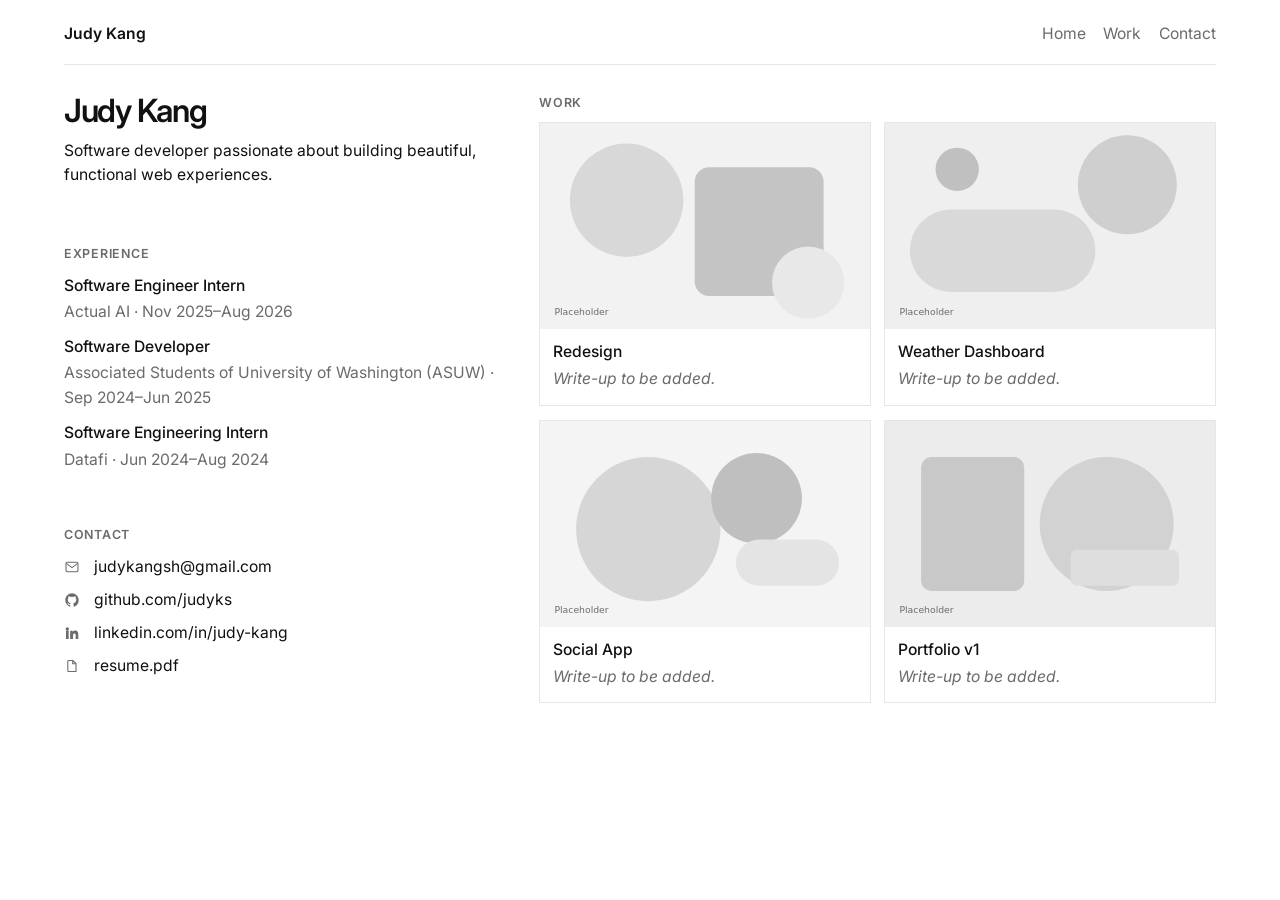
<file: index.html>
<!DOCTYPE html>
<html lang="en">
<head>
  <meta charset="UTF-8">
  <meta name="viewport" content="width=device-width, initial-scale=1.0">
  <meta name="description" content="Judy Kang — Software developer passionate about building beautiful, functional web experiences.">
  <meta property="og:title" content="Judy Kang">
  <meta property="og:description" content="Software developer passionate about building beautiful, functional web experiences.">
  <meta property="og:type" content="website">
  <link rel="icon" href="data:image/svg+xml,<svg xmlns='http://www.w3.org/2000/svg' viewBox='0 0 100 100'><text y='.82em' font-size='88' font-family='system-ui,sans-serif'>J</text></svg>">
  <title>Judy Kang</title>
  <link rel="preconnect" href="https://fonts.googleapis.com">
  <link rel="preconnect" href="https://fonts.gstatic.com" crossorigin>
  <link href="https://fonts.googleapis.com/css2?family=Inter:wght@400;500;600&display=swap" rel="stylesheet">
  <link rel="stylesheet" href="style.css">
</head>
<body>
  <a class="skip-link" href="#main">Skip to content</a>

  <header class="site-header">
    <a class="site-logo" href="#home">Judy Kang</a>
    <nav class="site-nav" aria-label="Primary">
      <a href="#home">Home</a>
      <a href="#work">Work</a>
      <a href="#contact">Contact</a>
    </nav>
  </header>

  <main id="main" class="dash">
    <section id="home" class="dash-intro" aria-labelledby="hero-name">
      <h1 id="hero-name">Judy Kang</h1>
      <p class="lede">Software developer passionate about building beautiful, functional web experiences.</p>
    </section>

    <section id="work" class="dash-work" aria-labelledby="work-heading">
      <h2 id="work-heading">Work</h2>
      <ul class="project-grid">
        <li>
          <a class="project-tile" href="projects/redesign.html">
            <img src="images/placeholder-redesign.svg" alt="Placeholder for Redesign" width="640" height="400">
            <span>
              <strong>Redesign</strong>
              <em class="empty-slot">Write-up to be added.</em>
            </span>
          </a>
        </li>
        <li>
          <a class="project-tile" href="projects/weather-dashboard.html">
            <img src="images/placeholder-weather.svg" alt="Placeholder for Weather Dashboard" width="640" height="400">
            <span>
              <strong>Weather Dashboard</strong>
              <em class="empty-slot">Write-up to be added.</em>
            </span>
          </a>
        </li>
        <li>
          <a class="project-tile" href="projects/social-app.html">
            <img src="images/placeholder-social.svg" alt="Placeholder for Social App" width="640" height="400">
            <span>
              <strong>Social App</strong>
              <em class="empty-slot">Write-up to be added.</em>
            </span>
          </a>
        </li>
        <li>
          <a class="project-tile" href="projects/portfolio-v1.html">
            <img src="images/placeholder-portfolio.svg" alt="Placeholder for Portfolio v1" width="640" height="400">
            <span>
              <strong>Portfolio v1</strong>
              <em class="empty-slot">Write-up to be added.</em>
            </span>
          </a>
        </li>
      </ul>
    </section>

    <section id="experience" class="dash-slot" aria-labelledby="experience-heading">
      <h2 id="experience-heading">Experience</h2>
      <ul class="experience-list">
        <li>
          <span class="experience-role">Software Engineer Intern</span>
          <span class="experience-meta">Actual AI · Nov 2025–Aug 2026</span>
        </li>
        <li>
          <span class="experience-role">Software Developer</span>
          <span class="experience-meta">Associated Students of University of Washington (ASUW) · Sep 2024–Jun 2025</span>
        </li>
        <li>
          <span class="experience-role">Software Engineering Intern</span>
          <span class="experience-meta">Datafi · Jun 2024–Aug 2024</span>
        </li>
      </ul>
    </section>

    <section id="contact" class="dash-contact" aria-labelledby="contact-heading">
      <h2 id="contact-heading">Contact</h2>
      <ul class="contact-list">
        <li>
          <span class="contact-icon" aria-hidden="true">
            <svg width="16" height="16" viewBox="0 0 24 24" fill="none"><rect x="3" y="5" width="18" height="14" rx="2" stroke="currentColor" stroke-width="1.6"/><path d="M4 7l8 6 8-6" stroke="currentColor" stroke-width="1.6" stroke-linecap="round" stroke-linejoin="round"/></svg>
          </span>
          <a href="mailto:judykangsh@gmail.com">judykangsh@gmail.com</a>
        </li>
        <li>
          <span class="contact-icon" aria-hidden="true">
            <svg width="16" height="16" viewBox="0 0 24 24" fill="currentColor"><path d="M12 2C6.48 2 2 6.58 2 12.26c0 4.52 2.87 8.36 6.84 9.72.5.1.68-.22.68-.49 0-.24-.01-.88-.01-1.73-2.78.62-3.37-1.37-3.37-1.37-.45-1.18-1.11-1.5-1.11-1.5-.91-.64.07-.63.07-.63 1 .07 1.53 1.06 1.53 1.06.9 1.57 2.36 1.12 2.94.86.09-.67.35-1.12.63-1.38-2.22-.26-4.56-1.14-4.56-5.07 0-1.12.39-2.03 1.03-2.75-.1-.26-.45-1.3.1-2.71 0 0 .84-.27 2.75 1.05a9.2 9.2 0 015 0c1.91-1.32 2.75-1.05 2.75-1.05.55 1.41.2 2.45.1 2.71.64.72 1.03 1.63 1.03 2.75 0 3.94-2.34 4.8-4.57 5.06.36.32.68.94.68 1.9 0 1.38-.01 2.49-.01 2.83 0 .27.18.6.69.49A10.28 10.28 0 0022 12.26C22 6.58 17.52 2 12 2z"/></svg>
          </span>
          <a href="https://github.com/judyks">github.com/judyks</a>
        </li>
        <li>
          <span class="contact-icon" aria-hidden="true">
            <svg width="16" height="16" viewBox="0 0 24 24" fill="currentColor"><path d="M4.98 3.5A2.5 2.5 0 112.5 6a2.5 2.5 0 012.48-2.5zM3 8.75h3.96V21H3zM9.25 8.75H13v1.67h.06c.52-.98 1.8-2.01 3.7-2.01 3.96 0 4.69 2.6 4.69 5.98V21H17.5v-5.45c0-1.3-.02-2.97-1.81-2.97-1.81 0-2.09 1.41-2.09 2.87V21H9.25z"/></svg>
          </span>
          <a href="https://www.linkedin.com/in/judy-kang/">linkedin.com/in/judy-kang</a>
        </li>
        <li>
          <span class="contact-icon" aria-hidden="true">
            <svg width="16" height="16" viewBox="0 0 24 24" fill="none"><path d="M7 3.75h6.2L18 8.4V20.25H7A1.25 1.25 0 015.75 19V5A1.25 1.25 0 017 3.75z" stroke="currentColor" stroke-width="1.6"/><path d="M13 3.75V8.5h5" stroke="currentColor" stroke-width="1.6" stroke-linejoin="round"/></svg>
          </span>
          <a href="resume.pdf">resume.pdf</a>
        </li>
      </ul>
    </section>
  </main>

  <script src="script.js"></script>
</body>
</html>
</file>
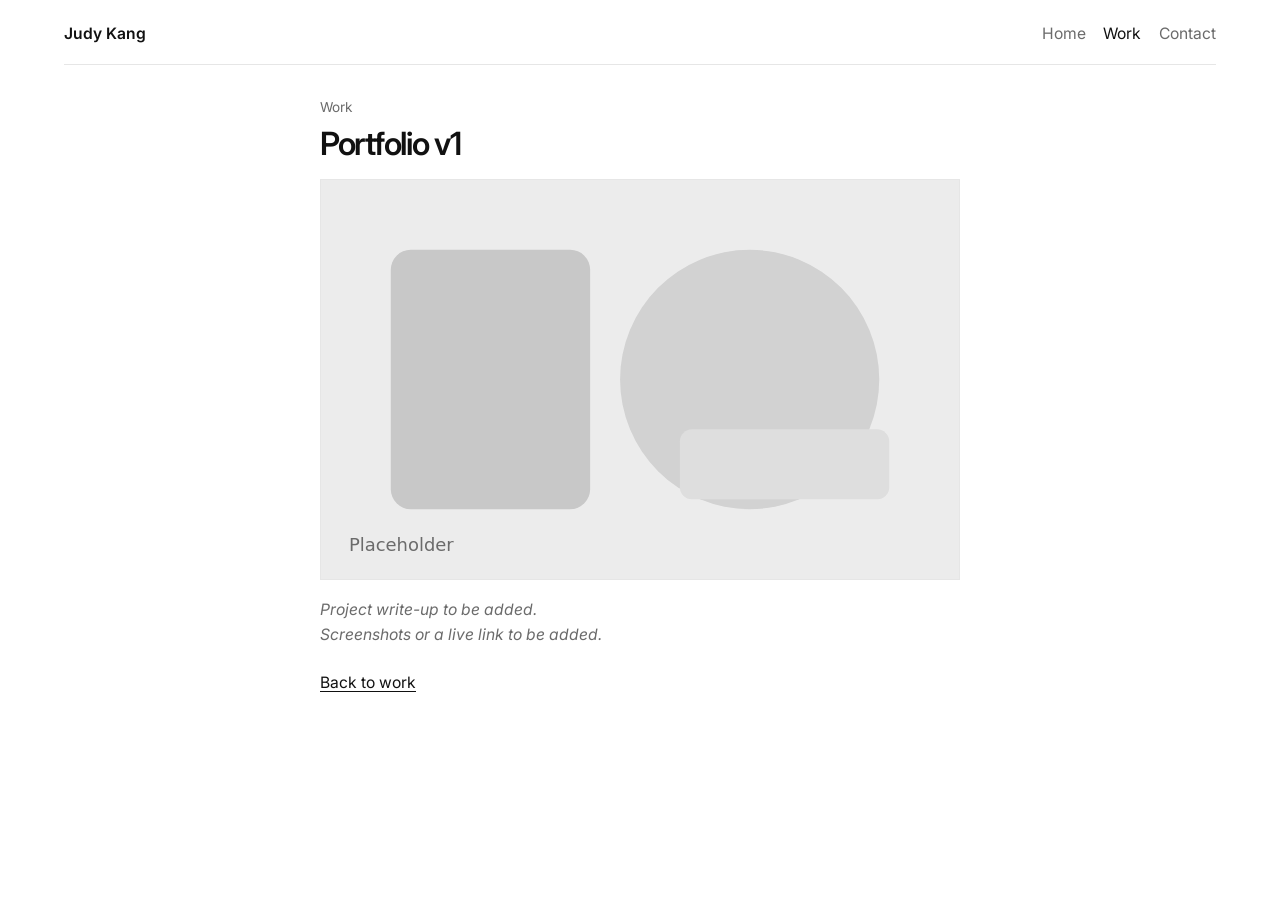
<file: projects/portfolio-v1.html>
<!DOCTYPE html>
<html lang="en">
<head>
  <meta charset="UTF-8">
  <meta name="viewport" content="width=device-width, initial-scale=1.0">
  <meta name="description" content="Portfolio v1 — a project by Judy Kang. Write-up to be added.">
  <title>Portfolio v1 — Judy Kang</title>
  <link rel="icon" href="data:image/svg+xml,<svg xmlns='http://www.w3.org/2000/svg' viewBox='0 0 100 100'><text y='.82em' font-size='88' font-family='system-ui,sans-serif'>J</text></svg>">
  <link rel="preconnect" href="https://fonts.googleapis.com">
  <link rel="preconnect" href="https://fonts.gstatic.com" crossorigin>
  <link href="https://fonts.googleapis.com/css2?family=Inter:wght@400;500;600&display=swap" rel="stylesheet">
  <link rel="stylesheet" href="../style.css">
</head>
<body>
  <a class="skip-link" href="#main">Skip to content</a>
  <header class="site-header">
    <a class="site-logo" href="../index.html#home">Judy Kang</a>
    <nav class="site-nav" aria-label="Primary">
      <a href="../index.html#home">Home</a>
      <a href="../index.html#work" aria-current="page">Work</a>
      <a href="../index.html#contact">Contact</a>
    </nav>
  </header>
  <main id="main" class="project-page">
    <p class="kicker"><a href="../index.html#work">Work</a></p>
    <h1>Portfolio v1</h1>
    <figure class="project-hero">
      <img src="../images/placeholder-portfolio.svg" alt="Placeholder for Portfolio v1" width="640" height="400">
    </figure>
    <p class="empty-slot">Project write-up to be added.</p>
    <p class="empty-slot">Screenshots or a live link to be added.</p>
    <a class="back-link" href="../index.html#work">Back to work</a>
  </main>
  <script src="../script.js"></script>
</body>
</html>
</file>
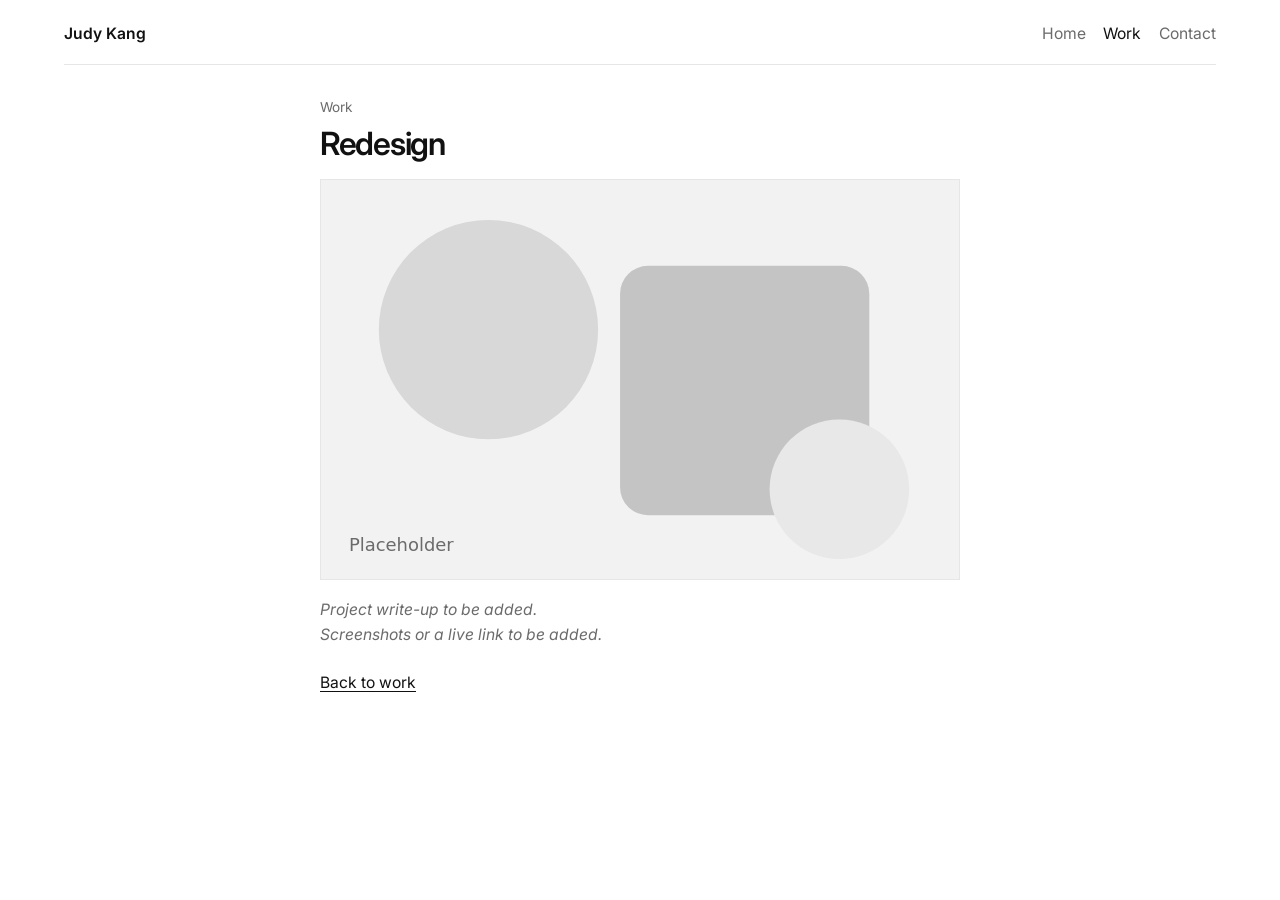
<file: projects/redesign.html>
<!DOCTYPE html>
<html lang="en">
<head>
  <meta charset="UTF-8">
  <meta name="viewport" content="width=device-width, initial-scale=1.0">
  <meta name="description" content="Redesign — a project by Judy Kang. Write-up to be added.">
  <title>Redesign — Judy Kang</title>
  <link rel="icon" href="data:image/svg+xml,<svg xmlns='http://www.w3.org/2000/svg' viewBox='0 0 100 100'><text y='.82em' font-size='88' font-family='system-ui,sans-serif'>J</text></svg>">
  <link rel="preconnect" href="https://fonts.googleapis.com">
  <link rel="preconnect" href="https://fonts.gstatic.com" crossorigin>
  <link href="https://fonts.googleapis.com/css2?family=Inter:wght@400;500;600&display=swap" rel="stylesheet">
  <link rel="stylesheet" href="../style.css">
</head>
<body>
  <a class="skip-link" href="#main">Skip to content</a>
  <header class="site-header">
    <a class="site-logo" href="../index.html#home">Judy Kang</a>
    <nav class="site-nav" aria-label="Primary">
      <a href="../index.html#home">Home</a>
      <a href="../index.html#work" aria-current="page">Work</a>
      <a href="../index.html#contact">Contact</a>
    </nav>
  </header>
  <main id="main" class="project-page">
    <p class="kicker"><a href="../index.html#work">Work</a></p>
    <h1>Redesign</h1>
    <figure class="project-hero">
      <img src="../images/placeholder-redesign.svg" alt="Placeholder for Redesign" width="640" height="400">
    </figure>
    <p class="empty-slot">Project write-up to be added.</p>
    <p class="empty-slot">Screenshots or a live link to be added.</p>
    <a class="back-link" href="../index.html#work">Back to work</a>
  </main>
  <script src="../script.js"></script>
</body>
</html>
</file>
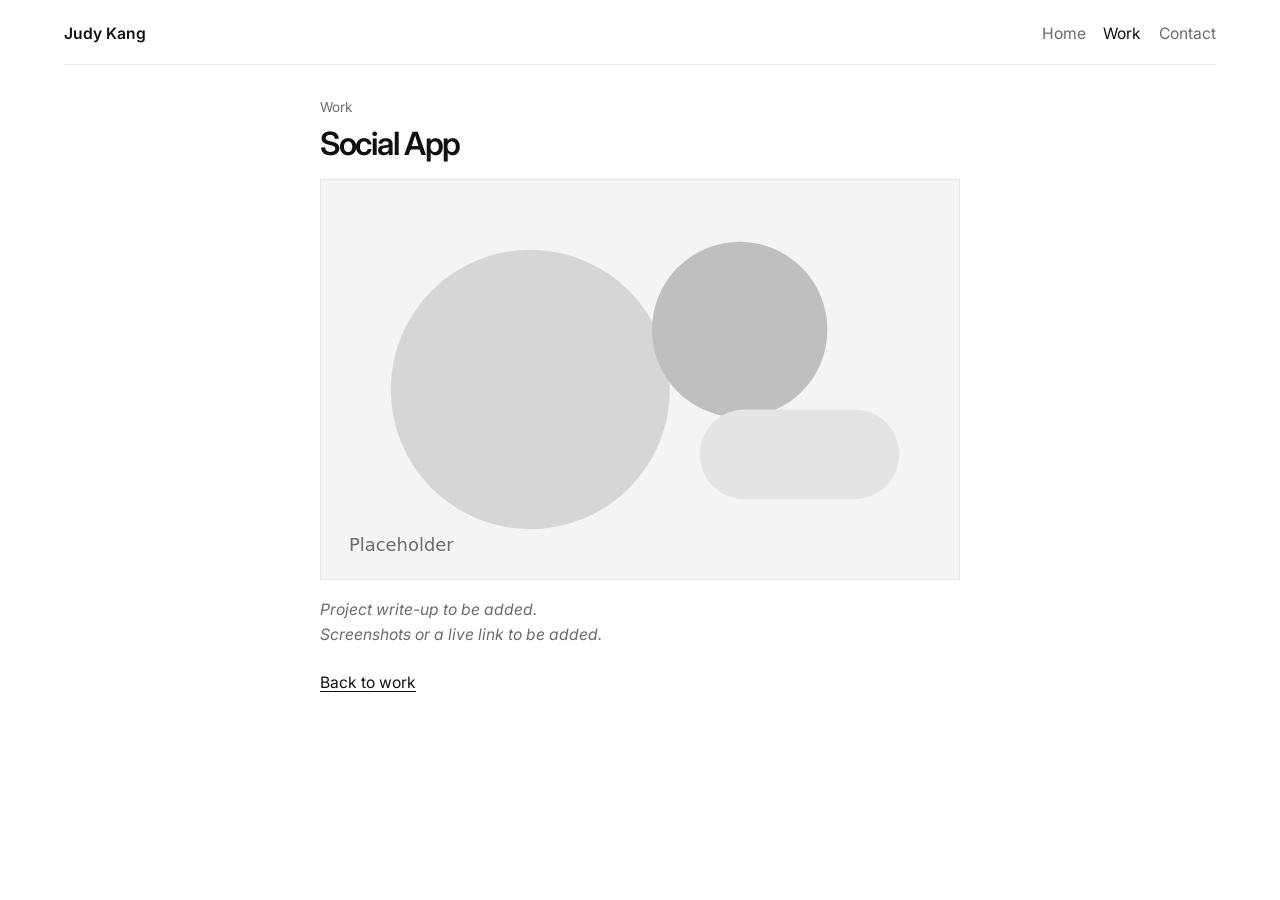
<file: projects/social-app.html>
<!DOCTYPE html>
<html lang="en">
<head>
  <meta charset="UTF-8">
  <meta name="viewport" content="width=device-width, initial-scale=1.0">
  <meta name="description" content="Social App — a project by Judy Kang. Write-up to be added.">
  <title>Social App — Judy Kang</title>
  <link rel="icon" href="data:image/svg+xml,<svg xmlns='http://www.w3.org/2000/svg' viewBox='0 0 100 100'><text y='.82em' font-size='88' font-family='system-ui,sans-serif'>J</text></svg>">
  <link rel="preconnect" href="https://fonts.googleapis.com">
  <link rel="preconnect" href="https://fonts.gstatic.com" crossorigin>
  <link href="https://fonts.googleapis.com/css2?family=Inter:wght@400;500;600&display=swap" rel="stylesheet">
  <link rel="stylesheet" href="../style.css">
</head>
<body>
  <a class="skip-link" href="#main">Skip to content</a>
  <header class="site-header">
    <a class="site-logo" href="../index.html#home">Judy Kang</a>
    <nav class="site-nav" aria-label="Primary">
      <a href="../index.html#home">Home</a>
      <a href="../index.html#work" aria-current="page">Work</a>
      <a href="../index.html#contact">Contact</a>
    </nav>
  </header>
  <main id="main" class="project-page">
    <p class="kicker"><a href="../index.html#work">Work</a></p>
    <h1>Social App</h1>
    <figure class="project-hero">
      <img src="../images/placeholder-social.svg" alt="Placeholder for Social App" width="640" height="400">
    </figure>
    <p class="empty-slot">Project write-up to be added.</p>
    <p class="empty-slot">Screenshots or a live link to be added.</p>
    <a class="back-link" href="../index.html#work">Back to work</a>
  </main>
  <script src="../script.js"></script>
</body>
</html>
</file>
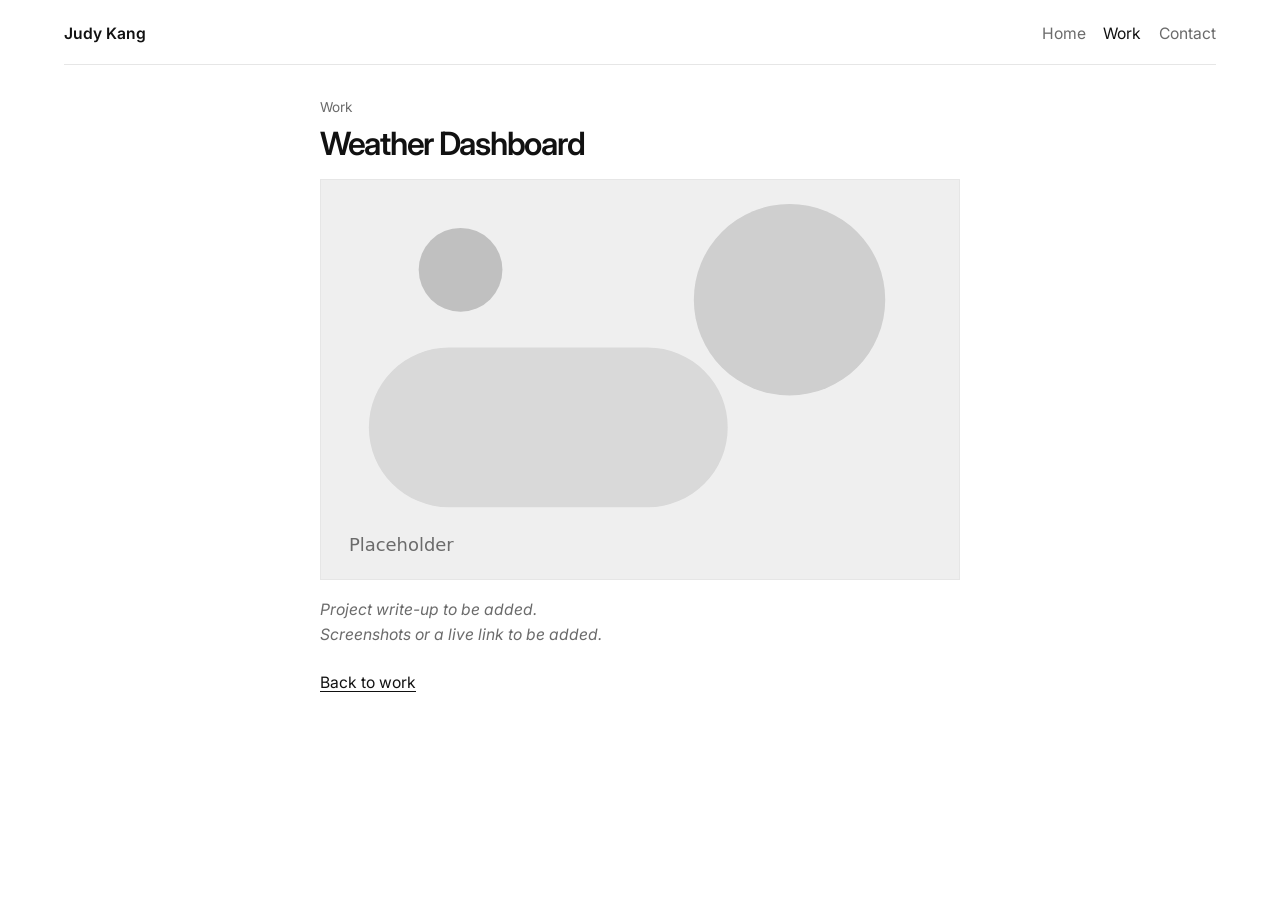
<file: projects/weather-dashboard.html>
<!DOCTYPE html>
<html lang="en">
<head>
  <meta charset="UTF-8">
  <meta name="viewport" content="width=device-width, initial-scale=1.0">
  <meta name="description" content="Weather Dashboard — a project by Judy Kang. Write-up to be added.">
  <title>Weather Dashboard — Judy Kang</title>
  <link rel="icon" href="data:image/svg+xml,<svg xmlns='http://www.w3.org/2000/svg' viewBox='0 0 100 100'><text y='.82em' font-size='88' font-family='system-ui,sans-serif'>J</text></svg>">
  <link rel="preconnect" href="https://fonts.googleapis.com">
  <link rel="preconnect" href="https://fonts.gstatic.com" crossorigin>
  <link href="https://fonts.googleapis.com/css2?family=Inter:wght@400;500;600&display=swap" rel="stylesheet">
  <link rel="stylesheet" href="../style.css">
</head>
<body>
  <a class="skip-link" href="#main">Skip to content</a>
  <header class="site-header">
    <a class="site-logo" href="../index.html#home">Judy Kang</a>
    <nav class="site-nav" aria-label="Primary">
      <a href="../index.html#home">Home</a>
      <a href="../index.html#work" aria-current="page">Work</a>
      <a href="../index.html#contact">Contact</a>
    </nav>
  </header>
  <main id="main" class="project-page">
    <p class="kicker"><a href="../index.html#work">Work</a></p>
    <h1>Weather Dashboard</h1>
    <figure class="project-hero">
      <img src="../images/placeholder-weather.svg" alt="Placeholder for Weather Dashboard" width="640" height="400">
    </figure>
    <p class="empty-slot">Project write-up to be added.</p>
    <p class="empty-slot">Screenshots or a live link to be added.</p>
    <a class="back-link" href="../index.html#work">Back to work</a>
  </main>
  <script src="../script.js"></script>
</body>
</html>
</file>
<file: style.css>
:root {
  --bg: #ffffff;
  --ink: #111111;
  --muted: #6b6b6b;
  --line: #e6e6e6;
  --soft: #f5f5f5;
  --slot: #6b6b6b;
}

*,
*::before,
*::after {
  box-sizing: border-box;
}

html {
  scroll-behavior: smooth;
  scroll-padding-top: 1.25rem;
}

body {
  margin: 0;
  min-height: 100vh;
  color: var(--ink);
  background: var(--bg);
  font-family: Inter, -apple-system, BlinkMacSystemFont, "Segoe UI", system-ui, sans-serif;
  font-size: 0.98rem;
  line-height: 1.55;
  -webkit-font-smoothing: antialiased;
}

a {
  color: var(--ink);
  text-decoration-thickness: 1px;
  text-underline-offset: 0.16em;
}

a:hover {
  color: var(--muted);
}

:focus-visible {
  outline: 2px solid var(--ink);
  outline-offset: 3px;
}

.skip-link {
  position: absolute;
  left: 1rem;
  top: 0;
  z-index: 20;
  padding: 0.4rem 0.65rem;
  background: var(--bg);
  color: var(--ink);
  transform: translateY(-160%);
}

.skip-link:focus {
  transform: translateY(0.75rem);
}

.site-header {
  display: flex;
  align-items: baseline;
  justify-content: space-between;
  gap: 1rem;
  width: min(72rem, calc(100% - 3rem));
  margin: 0 auto;
  padding: 1.35rem 0 1.1rem;
  border-bottom: 1px solid var(--line);
}

.site-logo {
  font-weight: 600;
  text-decoration: none;
}

.site-nav {
  display: flex;
  flex-wrap: wrap;
  gap: 1.1rem;
}

.site-nav a {
  color: var(--muted);
  text-decoration: none;
}

.site-nav a:hover,
.site-nav a[aria-current="page"] {
  color: var(--ink);
}

.dash {
  width: min(72rem, calc(100% - 3rem));
  margin: 0 auto;
  padding: 1.75rem 0 3.5rem;
  display: grid;
  grid-template-columns: minmax(16rem, 0.9fr) minmax(0, 1.4fr);
  grid-template-areas:
    "intro work"
    "experience work"
    "contact work";
  gap: 1.75rem 2.5rem;
  align-items: start;
}

.dash-intro { grid-area: intro; }
.dash-work { grid-area: work; }
.dash-slot { grid-area: experience; }
.dash-contact { grid-area: contact; }

h1,
h2 {
  margin: 0 0 0.65rem;
  font-size: 0.78rem;
  font-weight: 600;
  letter-spacing: 0.06em;
  text-transform: uppercase;
  color: var(--muted);
}

h1 {
  font-size: 2rem;
  letter-spacing: -0.04em;
  text-transform: none;
  color: var(--ink);
  line-height: 1.1;
  margin-bottom: 0.7rem;
}

.lede {
  margin: 0;
  color: var(--ink);
}

.project-grid {
  list-style: none;
  margin: 0;
  padding: 0;
  display: grid;
  grid-template-columns: 1fr 1fr;
  gap: 0.85rem;
}

.project-tile {
  display: block;
  text-decoration: none;
  color: inherit;
  border: 1px solid var(--line);
  background: var(--bg);
}

.project-tile img {
  display: block;
  width: 100%;
  height: auto;
  aspect-ratio: 8 / 5;
  object-fit: cover;
  background: var(--soft);
}

.project-tile span {
  display: block;
  padding: 0.7rem 0.8rem 0.85rem;
}

.project-tile strong {
  display: block;
  font-weight: 500;
}

.project-tile .empty-slot {
  display: block;
  margin-top: 0.15rem;
}

.empty-slot {
  margin: 0;
  color: var(--slot);
  font-style: italic;
  font-weight: 400;
}

.dash-slot {
  padding-top: 0.2rem;
}

.experience-list {
  list-style: none;
  margin: 0;
  padding: 0;
  display: grid;
  gap: 0.7rem;
}

.experience-list li {
  display: grid;
  gap: 0.12rem;
}

.experience-role {
  font-weight: 500;
}

.experience-meta {
  color: var(--muted);
}

.contact-list {
  list-style: none;
  margin: 0;
  padding: 0;
  display: grid;
  gap: 0.55rem;
}

.contact-list li {
  display: grid;
  grid-template-columns: 1.25rem minmax(0, max-content);
  align-items: center;
  gap: 0.65rem;
}

.contact-icon {
  display: flex;
  color: var(--muted);
}

.contact-list a {
  text-decoration: none;
}

.contact-list a:hover {
  text-decoration: underline;
}

.project-page {
  width: min(40rem, calc(100% - 3rem));
  margin: 0 auto;
  padding: 2rem 0 4rem;
}

.project-page .kicker {
  margin: 0 0 0.5rem;
  color: var(--muted);
  font-size: 0.85rem;
}

.project-page .kicker a {
  color: inherit;
  text-decoration: none;
}

.project-page .kicker a:hover {
  color: var(--ink);
}

.project-page h1 {
  margin-bottom: 1.15rem;
}

.project-hero {
  margin: 0 0 1.15rem;
  border: 1px solid var(--line);
}

.project-hero img {
  display: block;
  width: 100%;
  height: auto;
}

.back-link {
  display: inline-block;
  margin-top: 1.5rem;
}

@media (max-width: 860px) {
  .site-header,
  .dash {
    width: min(72rem, calc(100% - 2rem));
  }

  .dash {
    grid-template-columns: 1fr;
    grid-template-areas:
      "intro"
      "work"
      "experience"
      "contact";
    gap: 1.75rem;
  }

  .project-grid {
    grid-template-columns: 1fr;
  }
}

@media (prefers-reduced-motion: no-preference) {
  @view-transition {
    navigation: auto;
  }

  ::view-transition-old(root) {
    animation: fade-out 160ms ease both;
  }

  ::view-transition-new(root) {
    animation: fade-in 240ms ease both;
  }

  body.page-enter .dash-intro,
  body.page-enter .dash-work,
  body.page-enter .project-page {
    animation: rise 0.45s ease;
  }

  body.page-leave {
    animation: fade-out 140ms ease forwards;
  }

  .project-tile {
    transition: border-color 0.2s ease;
  }

  .project-tile:hover {
    border-color: #bdbdbd;
  }
}

@media (prefers-reduced-motion: reduce) {
  html {
    scroll-behavior: auto;
  }

  *,
  *::before,
  *::after {
    animation: none !important;
    transition: none !important;
  }
}

@keyframes rise {
  from {
    transform: translateY(8px);
  }

  to {
    transform: none;
  }
}

@keyframes fade-in {
  from { opacity: 0; }
  to { opacity: 1; }
}

@keyframes fade-out {
  from { opacity: 1; }
  to { opacity: 0; }
}
</file>
